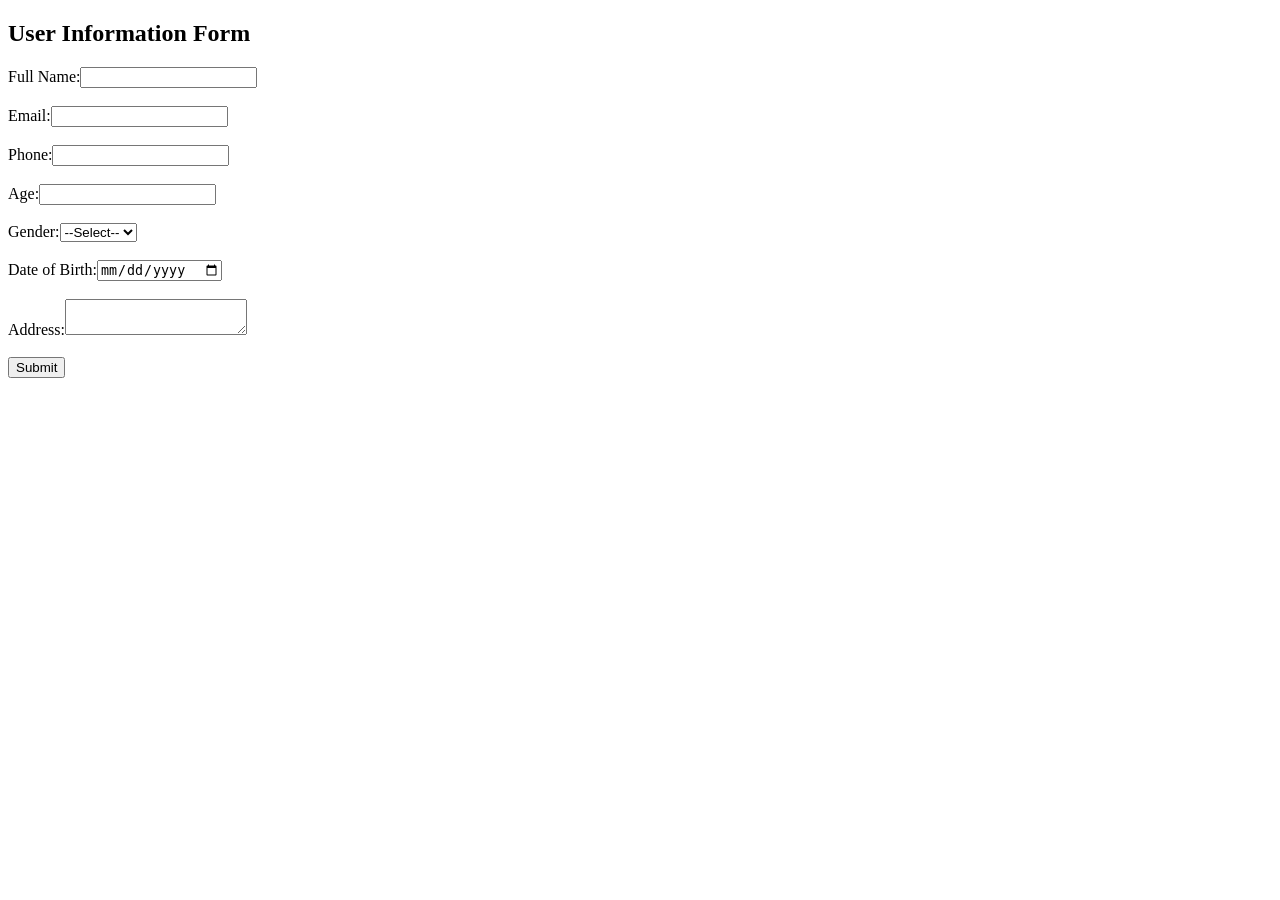
<file: Day 09/index.html>
<!DOCTYPE html>
<html lang="en">
<head>
  <meta charset="UTF-8">
  <meta name="viewport" content="width=device-width, initial-scale=1.0">
  <title>User Form</title>
  <link rel="stylesheet" href="style.css">
</head>
<body>
  <div class="container">
    <h2>User Information Form</h2>
    <form id="userForm">
    <table>
        <td>
         <tr><label>Full Name:</label></tr>
         <tr><input type="text" id="name" required></tr>
        </td><br><br>

      <td>
        <tr><label>Email:</label></tr>
         <tr><input type="email" id="email" required></tr>
         </td><br><br>

      <td>
        <tr> <label>Phone:</label></tr>
        <tr><input type="number" id="phone" required></tr>
        </td><br><br>

      <td>
        <tr><label>Age:</label></tr>
      <tr><input type="number" id="age"></tr>
      </td><br><br>

        <td>
       <tr>
           <label>Gender:</label>
       </tr>
      <tr>
        <select id="gender">
        <option value="">--Select--</option>
        <option>Male</option>
        <option>Female</option>
        <option>Other</option>
      </select>
      </tr>
        </td><br><br>

     <td>
       <tr>  <label>Date of Birth:</label></tr>
      <tr><input type="date" id="dob"></tr>
     </td><br><br>

      <td>
        <tr><label>Address:</label></tr>
      <tr><textarea id="address"></textarea></tr>
      </td><br><br>

      

      <button type="submit">Submit</button>
    </form><br><br>

    <div id="result"></div>
  </div>
    </table>

  <script src="script.js"></script>
</body>
</html>
</file>
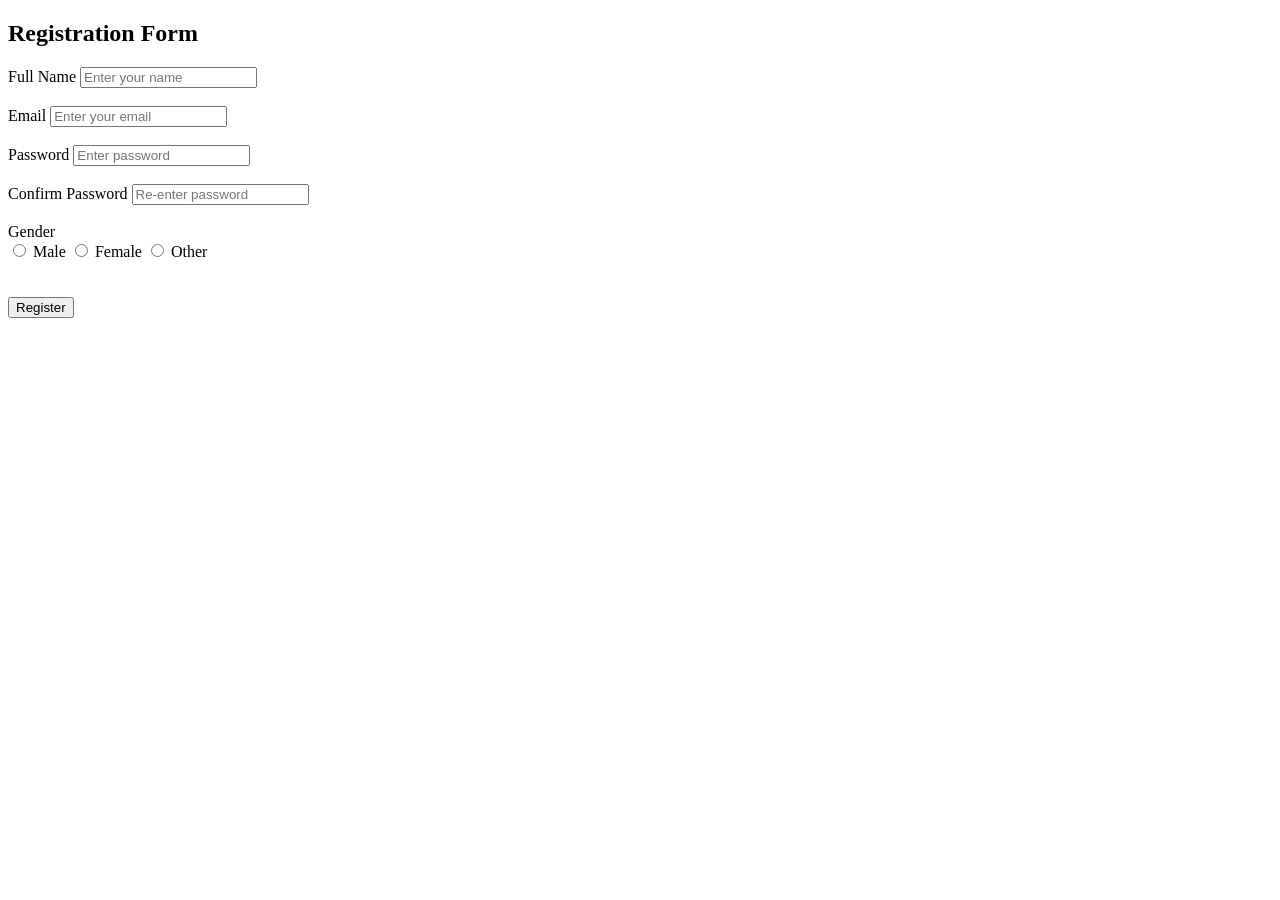
<file: Day 2/index.html>
<!DOCTYPE html>
<html lang="en">
<head>

<title>Registration Form</title>

</head>
<body>


    <h2>Registration Form</h2>
    <form>
        <label for="fullname">Full Name</label>
        <input type="text" id="fullname" name="fullname" placeholder="Enter your name" required><br><br>

        <label for="email">Email</label>
        <input type="email" id="email" name="email" placeholder="Enter your email" required><br><br>

        <label for="password">Password</label>
        <input type="password" id="password" name="password" placeholder="Enter password" required minlength="6"><br><br>

        <label for="confirmpassword">Confirm Password</label>
        <input type="password" id="confirmpassword" name="confirmpassword" placeholder="Re-enter password" required minlength="6"><br><br>

        <label>Gender</label>
        <div class="gender-options">
            <label><input type="radio" name="gender" value="Male" required> Male</label>
            <label><input type="radio" name="gender" value="Female"> Female</label>
            <label><input type="radio" name="gender" value="Other"> Other</label>
        </div> 
        <br><br>

        
        <button type="submit">Register</button>
    </form>


</body>
</html>
</file>
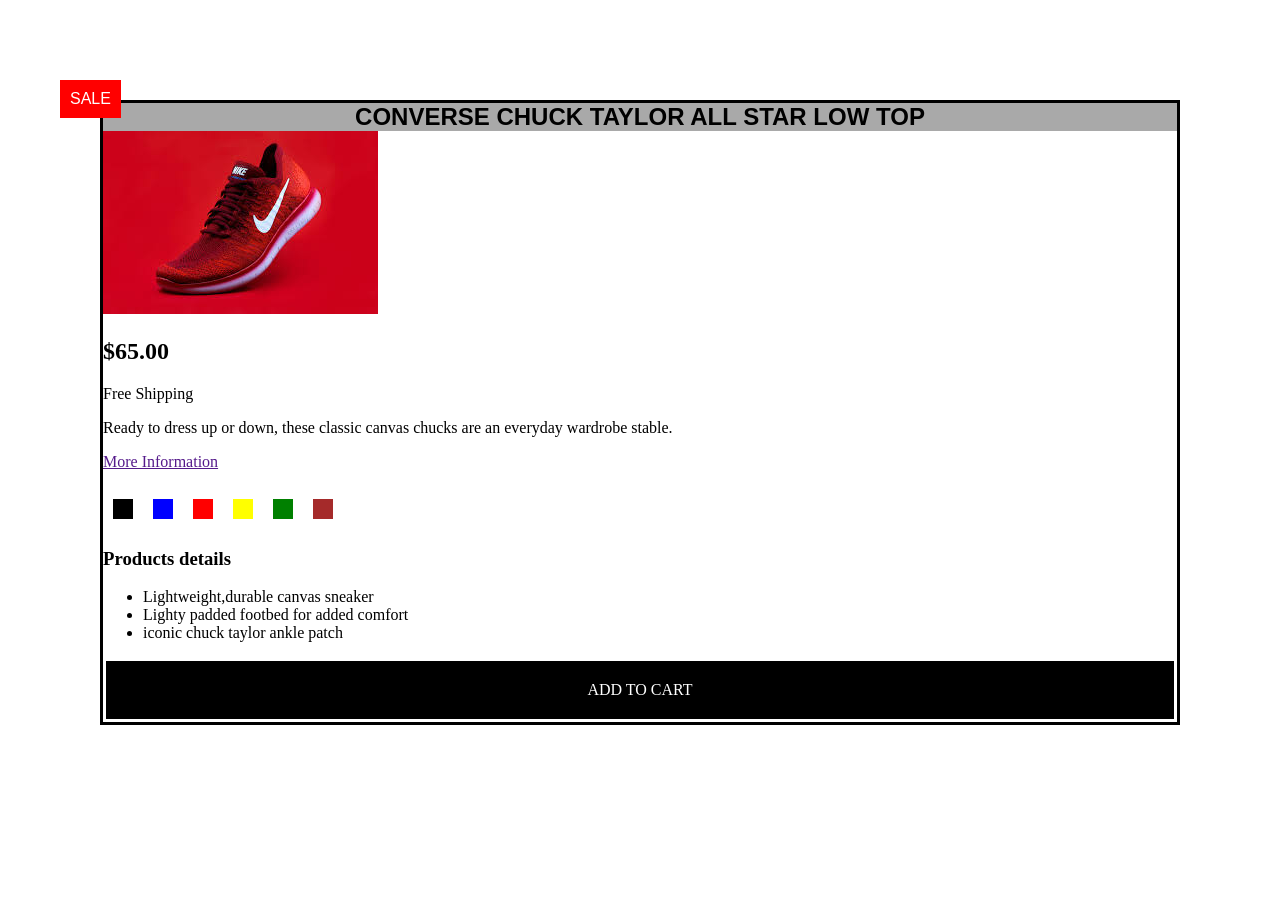
<file: Day 3/index.html>
<!DOCTYPE html>
<html lang="en">
  <head>
    <meta charset="UTF-8" />
    <meta name="viewport" content="width=device-width, initial-scale=1.0" />
    <link rel="stylesheet" href="style.css" />
    <title>Document</title>
  </head>
  <body>
    <nav class="one">
      <h1>CONVERSE CHUCK TAYLOR ALL STAR LOW TOP</h1>
      <div class="two">SALE

      </div>
      <img src="download.jpg" alt="image" />
      <h2>$65.00</h2>
      <p>Free Shipping</p>
      <p>
        Ready to dress up or down, these classic canvas chucks are an everyday
        wardrobe stable.
      </p>
     <a href="">More Information</a>
      <br /><br />
      <div class="three">
        <div class="a"></div>
        <div class="b"></div>
        <div class="c"></div>
        <div class="d"></div>
        <div class="e"></div>
        <div class="f"></div>
      </div>
      <h3>Products details</h3>
      <ul>
        <li>Lightweight,durable canvas sneaker</li>
        <li>Lighty padded footbed for added comfort</li>
        <li>iconic chuck taylor ankle patch</li>
      </ul>
      <p class="four">ADD TO CART</p>
    </nav>
  </body>
</html>
</file>
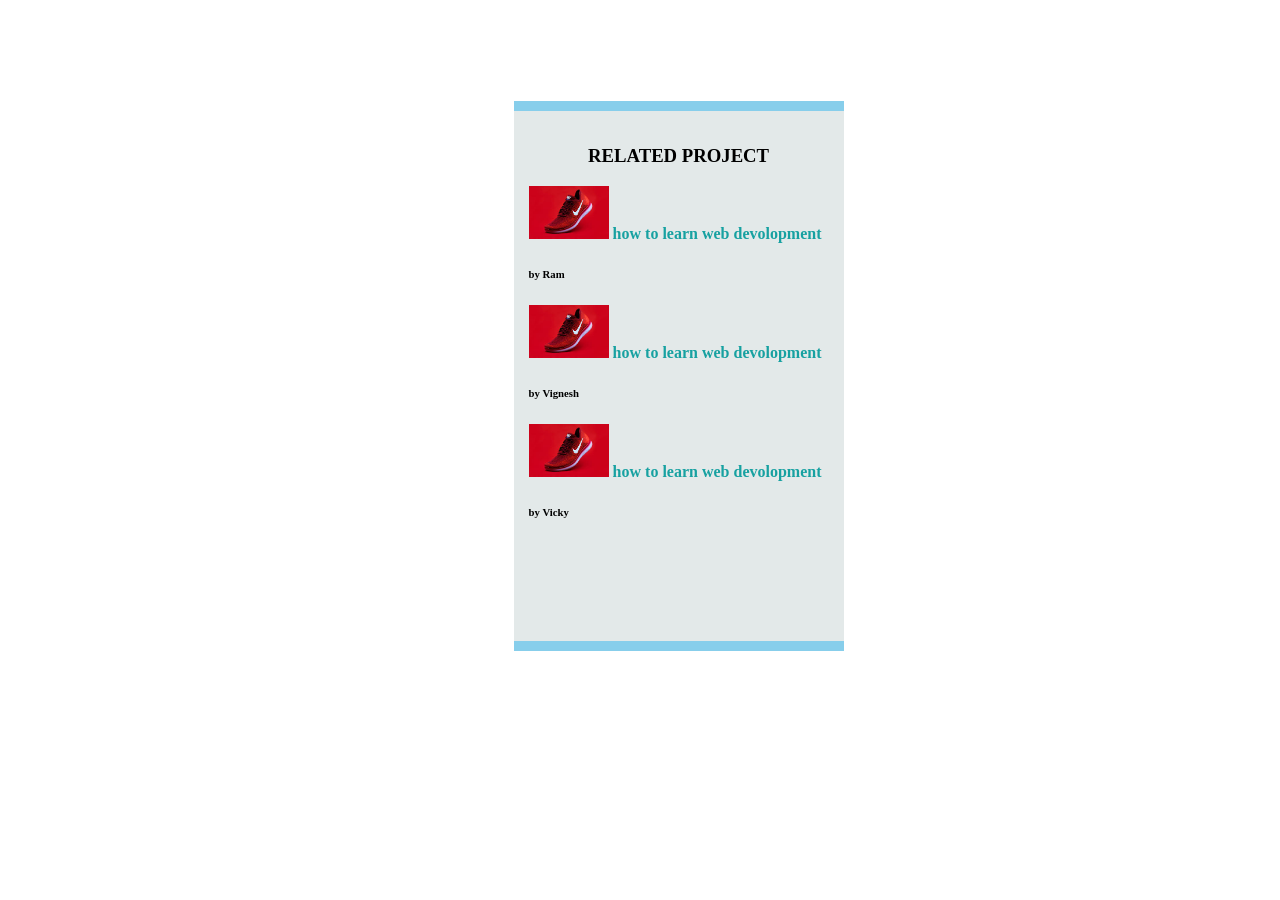
<file: Day 4/index.html>
<!DOCTYPE html>
<html lang="en">
<head>
    <meta charset="UTF-8">
    <meta name="viewport" content="width=device-width, initial-scale=1.0">
    <title>Document</title>
    <link rel="stylesheet" href="style.css">
</head>
<body>

    <div class="class">
        
        <h3>RELATED PROJECT</h3>
        <div class="one">
            <img src="download.jpg" width="80px">
            <h4 class="ab" style="color: rgb(23, 161, 161);">how to learn web devolopment</h4>
            <h6><strong>by Ram</strong></h6>

            <img src="download.jpg" width="80px">
            <h4 class="ab" style= "color:rgb(23, 161, 161);">how to learn web devolopment</h4>
            <h6><strong>by Vignesh</strong></h6>

            <img src="download.jpg" width="80px">
            <h4 class="ab" style="color:rgb(23, 161, 161) ;">how to learn web devolopment</h4>
            <h6><strong>by Vicky</strong></h6>

    </div>

    
</body>
</html>
</file>
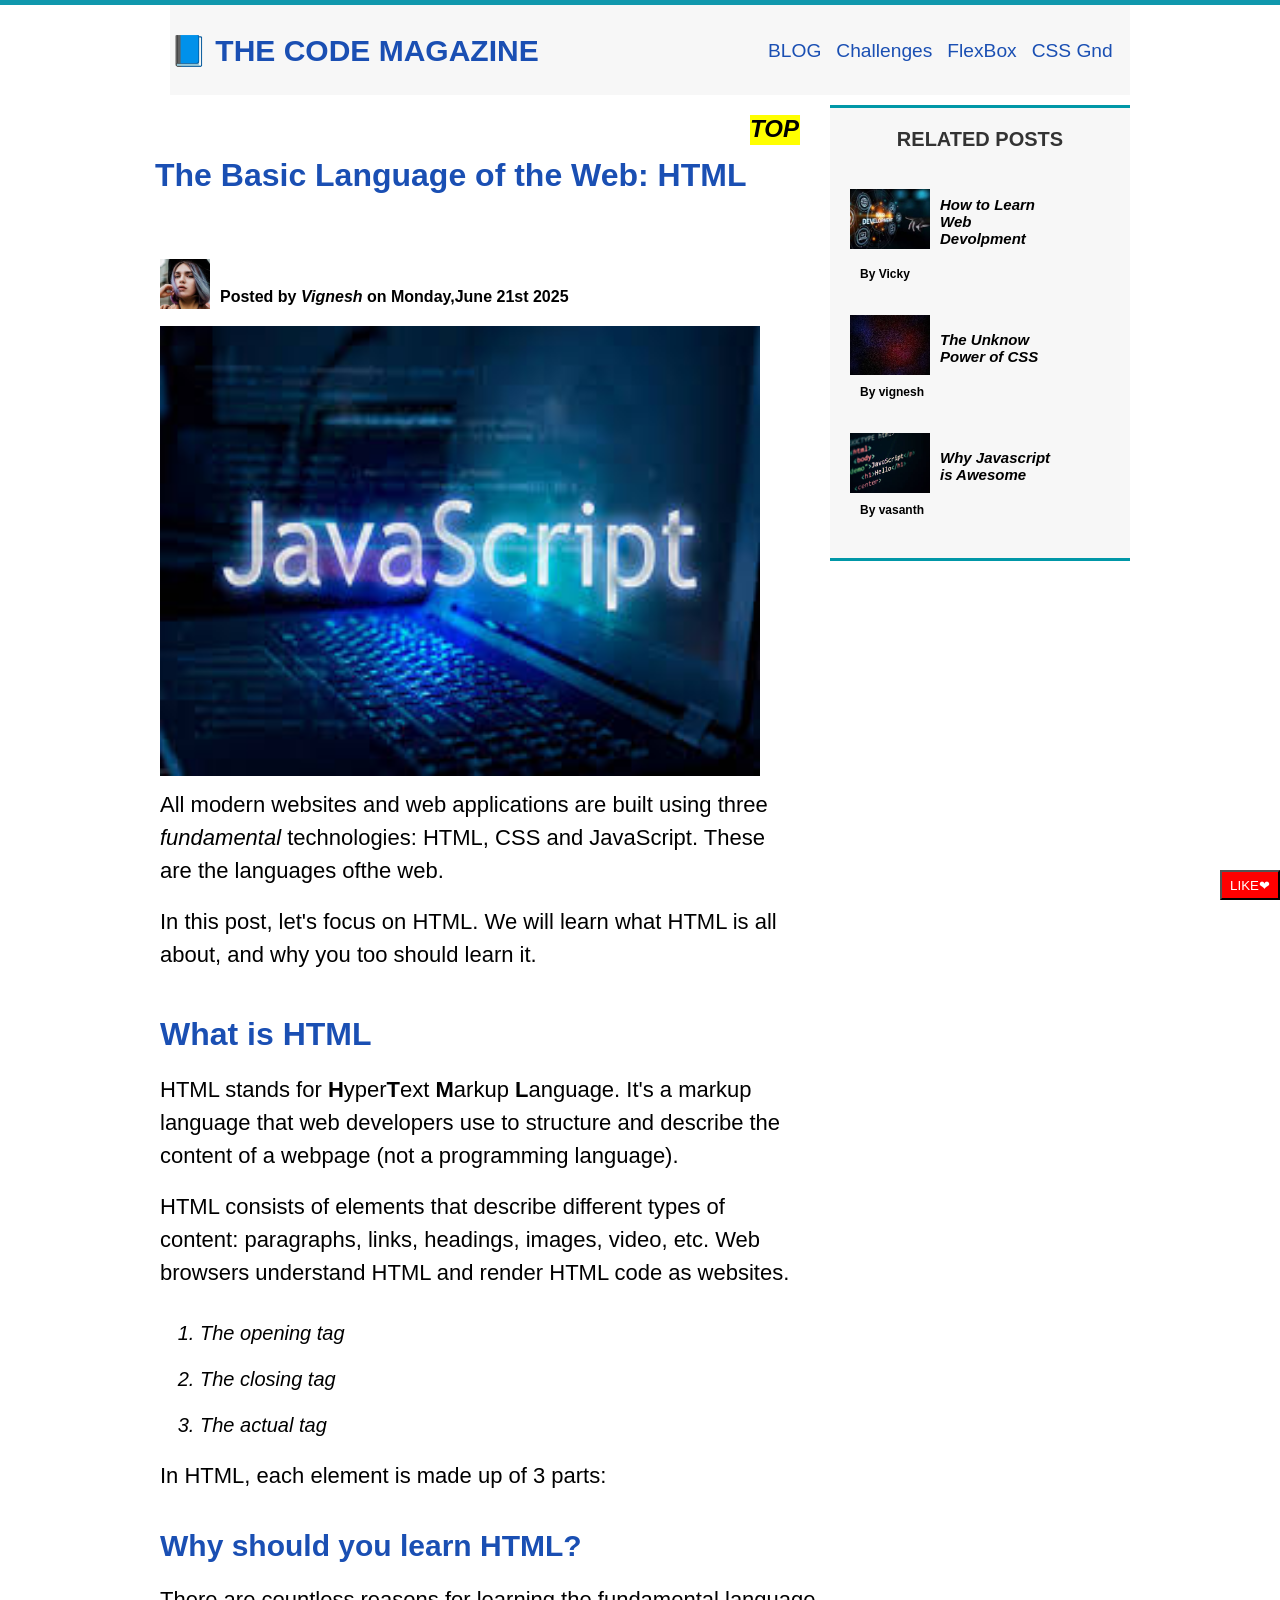
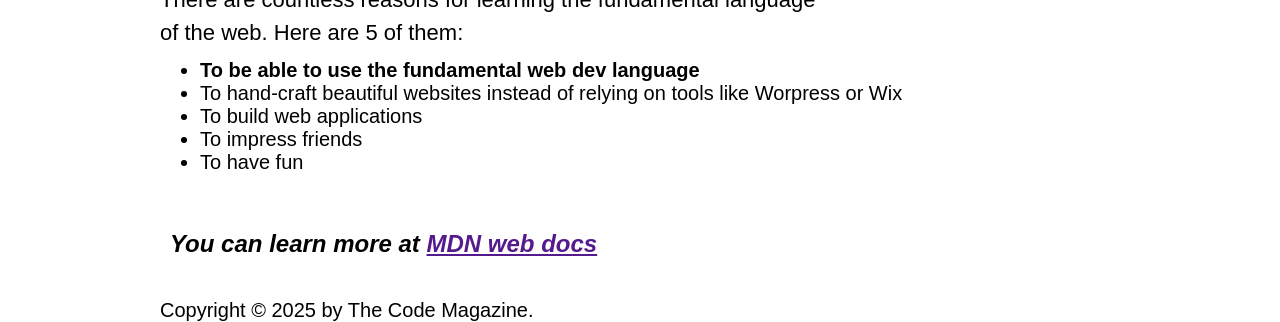
<file: Day 5/index.html>
<!DOCTYPE html>
<html lang="en">
  <head>
    <meta charset="UTF-8" />
    <meta name="viewport" content="width=, initial-scale=1.0" />
    <link rel="stylesheet" href="style.css" />
    <title>Document</title>
  </head>
  <body>
    <h1 class="qwe">📘 THE CODE MAGAZINE</h1>
    <nav class="one">
      <nav class="q">BLOG</nav>
      <nav class="w">Challenges</nav>
      <nav class="e">FlexBox</nav>
      <nav class="r">CSS Gnd</nav>
    </nav>

    <h1 class="two">The Basic Language of the Web: HTML</h1>
    <img
      src="laura-jones.jpg"
      class="spy"
    />
    <h4>Posted by <em>Vignesh</em> on Monday,June 21st 2025</h4>
    <h2 class="three">TOP</h2>
    <img
      src="11c5790f-4398-457e-af5b-a0642584c482.tmp"
      class="cde"/><br /><br />
       <p class="pag">
        All modern websites and web applications are built using three
        <em>fundamental</em> technologies: HTML, CSS and JavaScript. These are
        the languages ofthe web.
      </p><br>
      <p class="pag2">In this post, let's focus on HTML. We will learn what HTML is all about,
        and why you too should learn it.</p>
    <br />
    </p>
    <p class="pag5">In HTML, each element is made up of 3 parts:</p>
    <ol>
      <li>The opening tag</li>
      <br />
      <li>The closing tag</li>
      <br />
      <li>The actual tag</li>
      <br />
    </ol>
    <h2>You can learn more at  <a href="">MDN web docs</a></h2><br>
      
    <h1 class="five">What is HTML</h1>
    <p class="pag3">HTML stands for <strong>H</strong>yper<strong>T</strong>ext <strong>M</strong>arkup <strong>L</strong>anguage. It's a markup
        language that web developers use to structure and describe the content
        of a webpage (not a programming language).
      </p><br>

      <p class="pag4"> HTML consists of elements that describe different types of content:
        paragraphs, links, headings, images, video, etc. Web browsers understand
        HTML and render HTML code as websites.

      </p>

      <h3>Why should you learn HTML?</h3>
      <p class="pag6">
        There are countless reasons for learning the fundamental language of the
        web. Here are 5 of them:
      </p>

      <ul >
        <li><b>To be able to use the fundamental web dev language</b></li>
        <li>
          To hand-craft beautiful websites instead of relying on tools like
          Worpress or Wix
        </li>
        <li>To build web applications</li>
        <li>To impress friends</li>
        <li>To have fun </li>
      </ul>

    
    <section class="main">

      <h1>RELATED POSTS</h1>

      <nav class="seven">
        <img src="download1.jpeg" alt="" />
        <nav class="eight">
          <h2>How to Learn Web Devolpment</h2>
          <h3><strong>By Vicky </strong></h3>
        </nav>
      </nav>

      <nav class="seven">
        <img src="download2.jpeg" alt="" >
        <nav class="eight">
          <h2>The Unknow Power of CSS</h2>
          <h3><strong>By vignesh</strong></h3>
        </nav>
      </nav>

      <nav class="seven">
        <img
          src="download3.jpeg"
          alt=""/>
        <nav class="eight">
          <h2>Why Javascript is Awesome</h2>
          <h3><strong>By vasanth</strong></h3>
        </nav>
      </nav>
    </section>
    <footer>Copyright &copy; 2025 by The Code Magazine.</footer>
    <button class="nine">LIKE❤︎</button>
  </body>
</html>
</file>
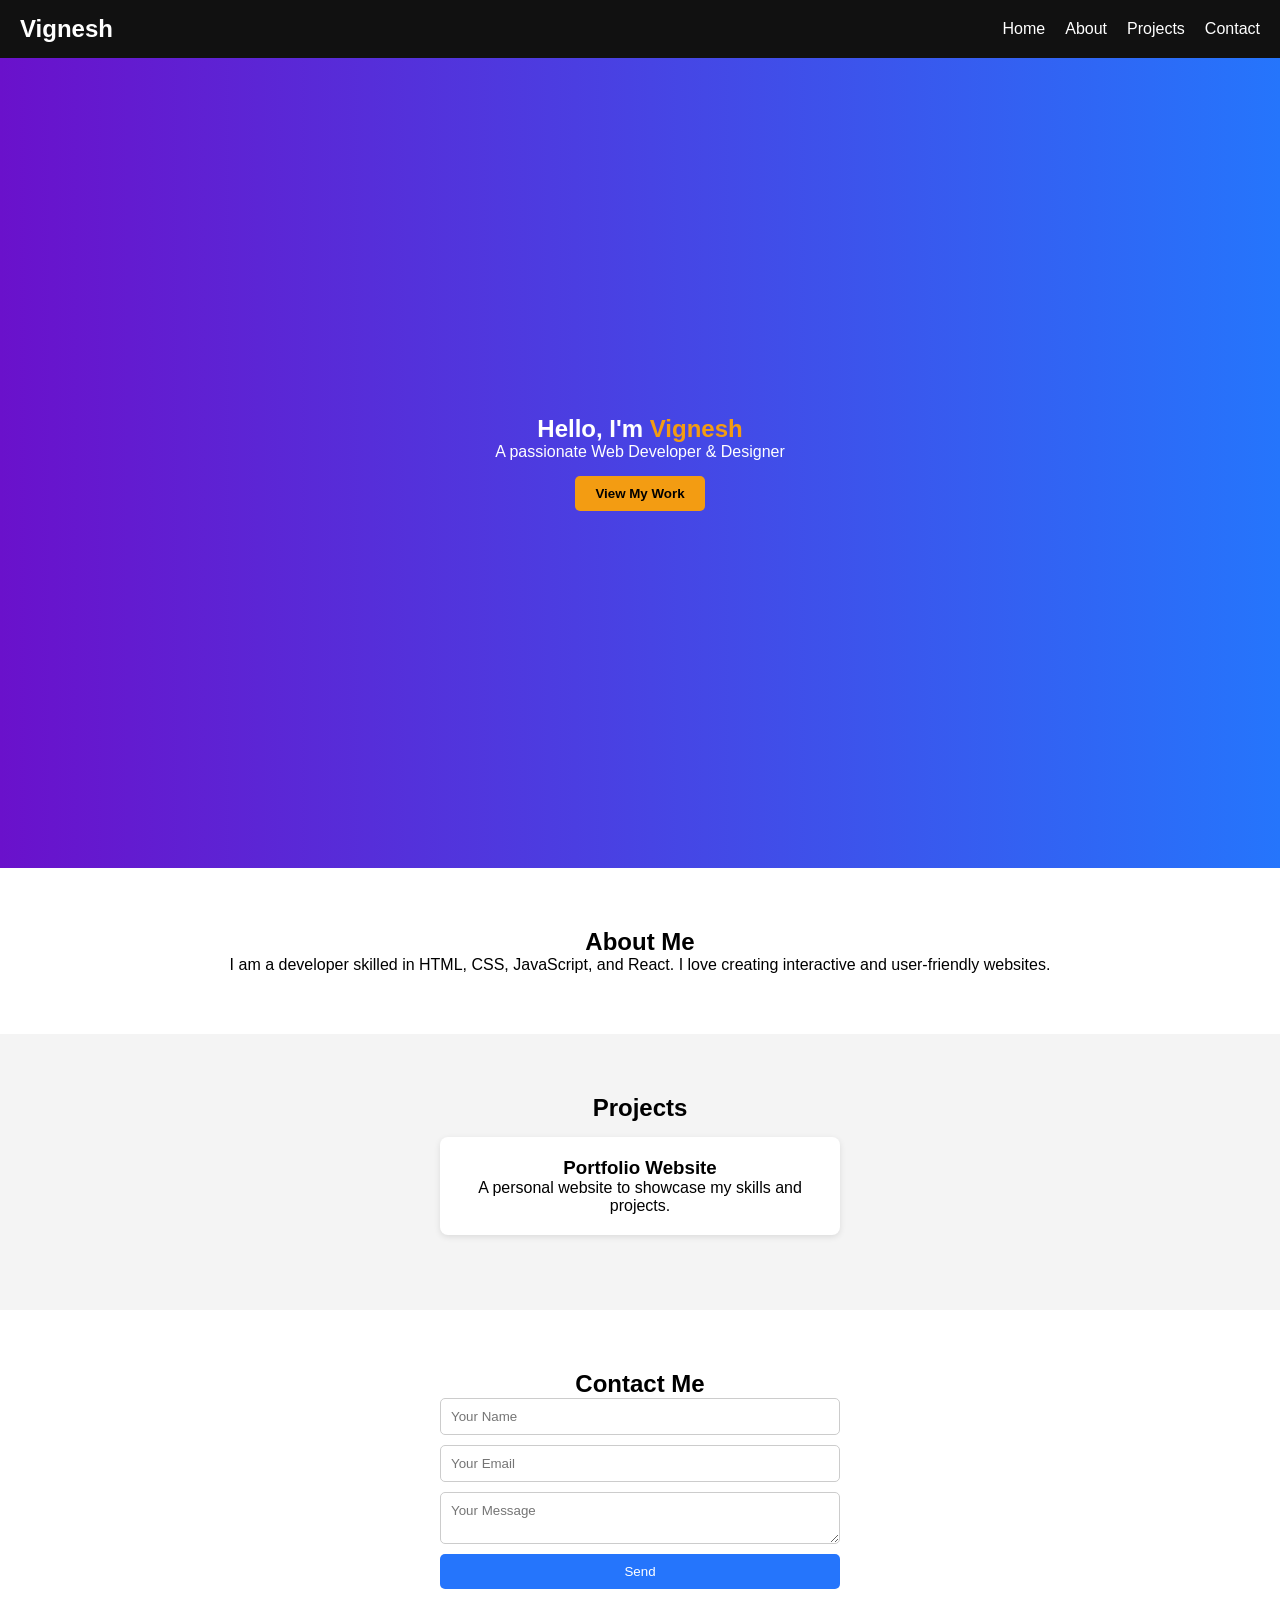
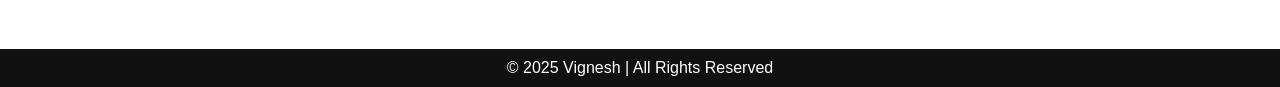
<file: Day10/index.html>
<!DOCTYPE html>
<html lang="en">
<head>
  <meta charset="UTF-8">
  <meta name="viewport" content="width=device-width, initial-scale=1.0">
  <title>My Portfolio</title>
  <link rel="stylesheet" href="style.css">
</head>
<body>
  
  <header>
    <nav>
      <h1 class="logo">Vignesh</h1>
      <ul>
        <li><a href="#home">Home</a></li>
        <li><a href="#about">About</a></li>
        <li><a href="#projects">Projects</a></li>
        <li><a href="#contact">Contact</a></li>
      </ul>
    </nav>
  </header>


  <section id="home" class="hero">
    <h2>Hello, I'm <span class="highlight">Vignesh</span></h2>
    <p>A passionate Web Developer & Designer</p>
    <button onclick="scrollToSection('projects')">View My Work</button>
  </section>

 
  <section id="about" class="about">
    <h2>About Me</h2>
    <p>I am a developer skilled in HTML, CSS, JavaScript, and React. 
       I love creating interactive and user-friendly websites.</p>
  </section>

 
  <section id="projects" class="projects">
    <h2>Projects</h2>
    <div class="project-card">
      <h3>Portfolio Website </h3>
      
      <p>A personal website to showcase my skills and projects.</p>
    </div>
    
  </section>

  
  <section id="contact" class="contact">
    <h2>Contact Me</h2>
    <form>
      <input type="text" placeholder="Your Name" required>
      <input type="email" placeholder="Your Email" required>
      <textarea placeholder="Your Message"></textarea>
      <button type="submit">Send</button>
    </form>
  </section>

  <footer>
    <p>© 2025 Vignesh | All Rights Reserved</p>
  </footer>

  <script src="scrpit.js"></script>
</body>
</html>
</file>
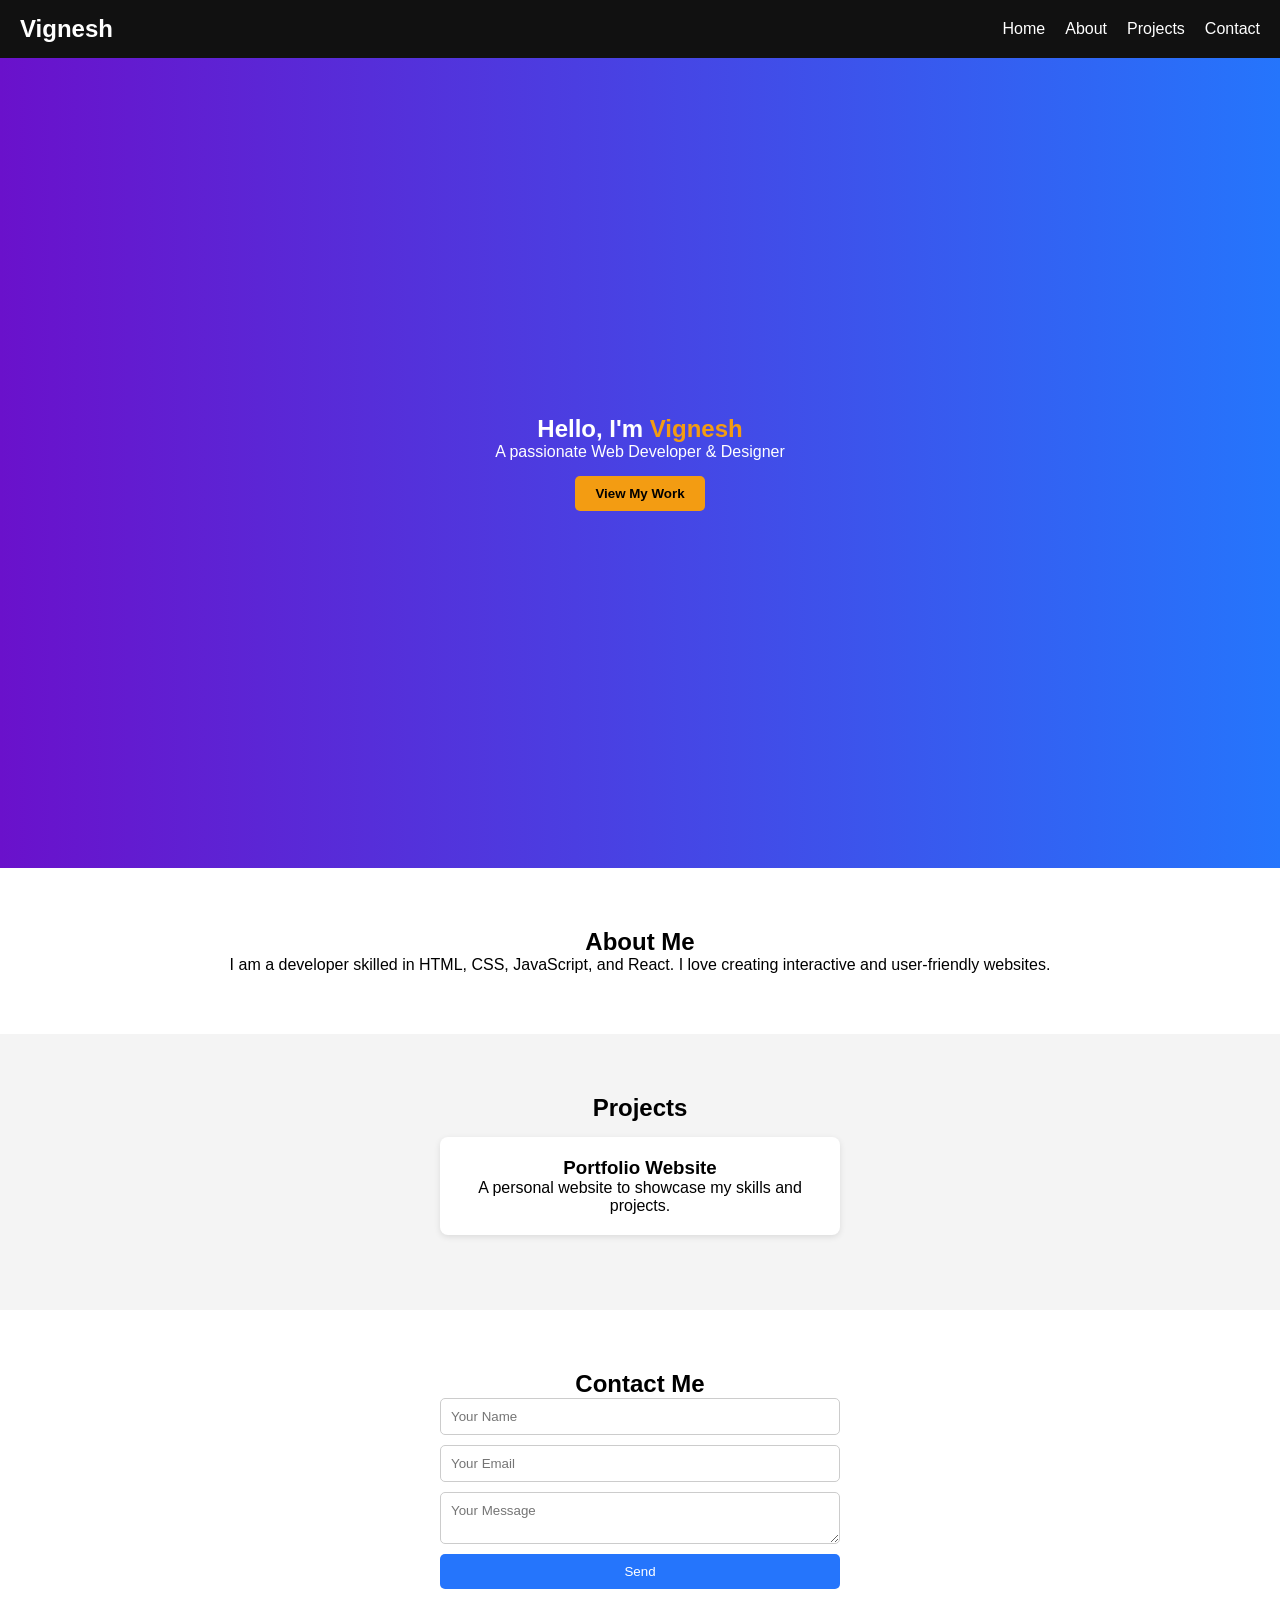
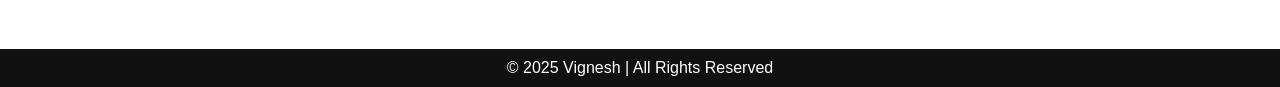
<file: PROTFOLIO/index.html>
<!DOCTYPE html>
<html lang="en">
<head>
  <meta charset="UTF-8">
  <meta name="viewport" content="width=device-width, initial-scale=1.0">
  <title>My Portfolio</title>
  <link rel="stylesheet" href="style .css">
</head>
<body>
  
  <header>
    <nav>
      <h1 class="logo">Vignesh</h1>
      <ul>
        <li><a href="#home">Home</a></li>
        <li><a href="#about">About</a></li>
        <li><a href="#projects">Projects</a></li>
        <li><a href="#contact">Contact</a></li>
      </ul>
    </nav>
  </header>


  <section id="home" class="hero">
    <h2>Hello, I'm <span class="highlight">Vignesh</span></h2>
    <p>A passionate Web Developer & Designer</p>
    <button onclick="scrollToSection('projects')">View My Work</button>
  </section>

 
  <section id="about" class="about">
    <h2>About Me</h2>
    <p>I am a developer skilled in HTML, CSS, JavaScript, and React. 
       I love creating interactive and user-friendly websites.</p>
  </section>

 
  <section id="projects" class="projects">
    <h2>Projects</h2>
    <div class="project-card">
      <h3>Portfolio Website </h3>
      
      <p>A personal website to showcase my skills and projects.</p>
    </div>
    
  </section>

  
  <section id="contact" class="contact">
    <h2>Contact Me</h2>
    <form>
      <input type="text" placeholder="Your Name" required>
      <input type="email" placeholder="Your Email" required>
      <textarea placeholder="Your Message"></textarea>
      <button type="submit">Send</button>
    </form>
  </section>

  <footer>
    <p>© 2025 Vignesh | All Rights Reserved</p>
  </footer>

  <script src="script.js"></script>
</body>
</html>
</file>
<file: Day 09/style.css>
body{
    justify-content: center;
}
</file>
<file: Day 3/style.css>
body {
  margin: 100px;
  padding: 0px;
}

h1 {
  color: brown;
  margin: 0px;
  border: 0;
  font-family: "Franklin Gothic Medium", "Arial Narrow", Arial, sans-serif;
  text-align: center;
  color: black;
  padding: 0;
  background-color: darkgray;
}

.two {
  position: absolute;
  background-color: red;
  color: white;
  padding: 10px;
  font-family: Arial, Helvetica, sans-serif;
  top: 80px;
  left: 60px;
}
.one {
  border: solid;
}

.four {
  text-align: center;
  margin-top: 10px;
  text-decoration: none;
  padding: 20px;
  margin: 0px;
  color: white;
  background-color: black;
  cursor: pointer;
  border: solid;
}

.four:hover {
  text-decoration: underline;
  background-color: white;
  color: black;
}

.a {
  width: 20px;
  height: 20px;
  margin: 10px;
  background-color: black;
}

.b {
  width: 20px;
  height: 20px;
  margin: 10px;

  background-color: blue;
}
.c {
  width: 20px;
  height: 20px;
  margin: 10px;
  background-color: red;
}
.d {
  width: 20px;
  height: 20px;
  margin: 10px;
  background-color: yellow;
}
.e {
  width: 20px;
  height: 20px;
  margin: 10px;
  background-color: green;
}
.f {
  width: 20px;
  height: 20px;
  margin: 10px;

  background-color: brown;
}

.three {
  display: inline-flex;
}

.f:last-child {
  margin-right: 0px;
}
</file>
<file: Day 4/style.css>
.class{
    width:300px;
    height: 500px;
background-color: rgb(227, 233, 233);
border: solid 10px;
border-color:skyblue;
padding: 15px;
margin-top: 8%;
margin-left: 40%;
border-left: none;
border-right: none;



}
.ab{
    display: inline;
}
h3{
    text-align: center;
}
</file>
<file: Day 5/style.css>
* {
  margin: -0px;
  padding: 0px;
}
body {
  font-size: 16px;
  font-family: sans-serif;
  position: relative;
  border-top: 5px solid #1098ad;
}
.qwe {
  background-color: #f7f7f7;
  color: rgb(26, 79, 179);
  display: block;
  font-size: 26px;
  text-transform: uppercase;
  position: absolute;
  right: 50px;
  top: 0px;
  align-content: center;
  font-size: 30px;
  display: block;
  width: 960px;
  height: 90px;
  margin-right: 100px;
  margin-left: 150px;
  text-align: start;
  font-family: "Lucida Sans", "Lucida Sans Regular", "Lucida Grande",
    "Lucida Sans Unicode", Geneva, Verdana, sans-serif;
}
.one {
  display: flex;
  position: relative;
  bottom: 0px;
  top: 35px;
  left: 60%;
  color: rgb(26, 79, 179);
}
.two {
  color: rgb(26, 79, 179);
  font-family: "Josefin Sans", sans-serif;
  font-optical-sizing: auto;
  font-style: normal;
  display: block;
  position: relative;
  bottom: 150px;
  left: 155px;
  top: 130px;
}

.three {
  width: 50px;
  height: 30px;
  position: absolute;
  background-color: yellow;
  color: black;
  left: 750px;
  top: 110px;
  right: -90px;
  bottom: 110px;
}

h4 {
  position: relative;
  left: 220px;
  right: 60px;
  bottom: 20px;
  top: 170px;
}
.spy {
  position: relative;
  top: 195px;
  bottom: 70px;
  left: 160px;
  width: 50px;
  height: 50px;
}
.book {
  position: relative;
  width: 80px;
  height: 60px;
  margin-top: 20px;
  left: 140px;
}
.cde {
  position: relative;
  top: 190px;
  left: 160px;
  bottom: 88px;
  width: 600px;
  height: 450px;
}

.q {
  margin-right: 15px;
  font-size: larger;
  cursor: pointer;
}

.w {
  margin-right: 15px;
  font-size: larger;
  cursor: pointer;
}
.e {
  margin-right: 15px;
  font-size: larger;
  cursor: pointer;
}
.r {
  margin-right: 15px;
  font-size: larger;
  cursor: pointer;
}

ol {
  font-size: 20px;
  font-family: Arial, Helvetica, sans-serif;
  font-style: oblique;
  position: relative;
  left: 200px;
  top: 480px;
}
ul {
  font-size: 20px;
  position: relative;
  left: 200px;
  top: 280px;
}

h2 {
  font-style: italic;
  position: relative;
  left: 170px;
  top: 850px;
}
h3 {
  color: rgb(26, 79, 179);
  font-size: 30px;
  position: relative;
  left: 160px;
  top: 250px;
}
.first {
  justify-content: center;
}

p {
  position: relative;
  top: 180px;
  font-size: 20px;
  justify-content: center;
}

.five {
  color: rgb(26, 79, 179);
  position: relative;
  left: 160px;
  bottom: 10px;
}

.pag {
  font-size: 20px;
  margin-left: 160px;
  margin-right: 490px;
  font-size: 22px;
  line-height: 1.5;
}
.pag2 {
  font-size: 20px;
  margin-left: 160px;
  margin-right: 490px;
  font-size: 22px;
  line-height: 1.5;
}

.pag3 {
  font-size: 20px;
  margin-left: 160px;
  margin-right: 490px;
  font-size: 22px;
  line-height: 1.5;
  position: relative;
  top: 10px;
}
.pag4 {
  font-size: 20px;
  margin-left: 160px;
  margin-right: 490px;
  position: relative;
  top: 10px;
  font-size: 22px;
  line-height: 1.5;
}
.pag5 {
  font-size: 22px;
  line-height: 1.5;
  margin-left: 160px;
  margin-right: 450px;
  position: relative;
  top: 650px;
}
.pag6 {
  font-size: 22px;
  line-height: 1.5;
  margin-left: 160px;
  margin-right: 450px;
  position: relative;
  top: 270px;
}
.pag7 {
  font-size: 22px;
  line-height: 1.5;
  margin-left: 160px;
  margin-right: 450px;
  position: relative;
  top: 350px;
}
.main {
  width: 200px;
  height: 350px;
  background-color: #f7f7f7;
  margin: auto;
  padding: 50px;
  border-top: 3px solid #0097a7;
  border-bottom: 3px solid #0097a7;
  position: absolute;

  top: 100px;
  right: 150px;
  display: flex;
  flex-direction: column;
  align-items: top;
}

.main h1 {
  text-align: center;
  color: #333;
  font-size: 20px;
  margin-bottom: 20px;
  position: relative;
  bottom: 30px;
}

.seven {
  display: flex;
  align-items: center;
  margin-bottom: 20px;
}

.seven img {
  width: 80px;
  height: 60px;
  object-fit: cover;
  position: relative;
  bottom: 40px;
  left: -30px;
}

.eight h2 {
  font-size: 15px;
  margin: 0 0 50px;
  position: relative;
  top: -5px;
  left: -20px;
}

.eight h3 {
  font-size: 12px;
  margin: 0px;
  color: black;
  position: relative;
  top: -35px;
  left: -100px;
}

.nine {
  width: 60px;
  height: 30px;
  background-color: red;
  color: white;
  text-align: center;
  position: fixed;
  right: 0;
  bottom: 0;
  cursor: pointer;
}

.nine:hover {
  background-color: white;
  color: black;
}
footer {
  font-size: 20px;
  margin-top: 20px;
  position: relative;
  left: 160px;
  top: 385px;
}
</file>
<file: Day10/style.css>
* {
  margin: 0;
  padding: 0;
  box-sizing: border-box;
  font-family: Arial, sans-serif;
}


header {
  background: #111;
  padding: 15px 20px;
  position: sticky;
  top: 0;
  z-index: 100;
}

nav {
  display: flex;
  justify-content: space-between;
  align-items: center;
  color: white;
}

nav .logo {
  font-size: 1.5rem;
  font-weight: bold;
}

nav ul {
  list-style: none;
  display: flex;
  gap: 20px;
}

nav ul li a {
  color: white;
  text-decoration: none;
  transition: 0.3s;
}

nav ul li a:hover {
  color: #f39c12;
}


.hero {
  height: 90vh;
  display: flex;
  flex-direction: column;
  justify-content: center;
  align-items: center;
  text-align: center;
  background: linear-gradient(to right, #6a11cb, #2575fc);
  color: white;
}

.hero .highlight {
  color: #f39c12;
}

.hero button {
  margin-top: 15px;
  padding: 10px 20px;
  background: #f39c12;
  border: none;
  border-radius: 5px;
  cursor: pointer;
  font-weight: bold;
}

/* Sections */
section {
  padding: 60px 20px;
  text-align: center;
}

.projects {
  background: #f4f4f4;
}

.project-card {
  background: white;
  padding: 20px;
  margin: 15px auto;
  max-width: 400px;
  border-radius: 8px;
  box-shadow: 0 2px 6px rgba(0,0,0,0.1);
}

/* Contact Form */
.contact form {
  display: flex;
  flex-direction: column;
  gap: 10px;
  max-width: 400px;
  margin: auto;
}

.contact input, .contact textarea, .contact button {
  padding: 10px;
  border: 1px solid #ccc;
  border-radius: 5px;
}

.contact button {
  background: #2575fc;
  color: white;
  border: none;
  cursor: pointer;
}


footer {
  background: #111;
  color: white;
  text-align: center;
  padding: 10px;
}
</file>
<file: PROTFOLIO/style .css>
* {
  margin: 0;
  padding: 0;
  box-sizing: border-box;
  font-family: Arial, sans-serif;
}


header {
  background: #111;
  padding: 15px 20px;
  position: sticky;
  top: 0;
  z-index: 100;
}

nav {
  display: flex;
  justify-content: space-between;
  align-items: center;
  color: white;
}

nav .logo {
  font-size: 1.5rem;
  font-weight: bold;
}

nav ul {
  list-style: none;
  display: flex;
  gap: 20px;
}

nav ul li a {
  color: white;
  text-decoration: none;
  transition: 0.3s;
}

nav ul li a:hover {
  color: #f39c12;
}


.hero {
  height: 90vh;
  display: flex;
  flex-direction: column;
  justify-content: center;
  align-items: center;
  text-align: center;
  background: linear-gradient(to right, #6a11cb, #2575fc);
  color: white;
}

.hero .highlight {
  color: #f39c12;
}

.hero button {
  margin-top: 15px;
  padding: 10px 20px;
  background: #f39c12;
  border: none;
  border-radius: 5px;
  cursor: pointer;
  font-weight: bold;
}

/* Sections */
section {
  padding: 60px 20px;
  text-align: center;
}

.projects {
  background: #f4f4f4;
}

.project-card {
  background: white;
  padding: 20px;
  margin: 15px auto;
  max-width: 400px;
  border-radius: 8px;
  box-shadow: 0 2px 6px rgba(0,0,0,0.1);
}

/* Contact Form */
.contact form {
  display: flex;
  flex-direction: column;
  gap: 10px;
  max-width: 400px;
  margin: auto;
}

.contact input, .contact textarea, .contact button {
  padding: 10px;
  border: 1px solid #ccc;
  border-radius: 5px;
}

.contact button {
  background: #2575fc;
  color: white;
  border: none;
  cursor: pointer;
}


footer {
  background: #111;
  color: white;
  text-align: center;
  padding: 10px;
}
</file>
